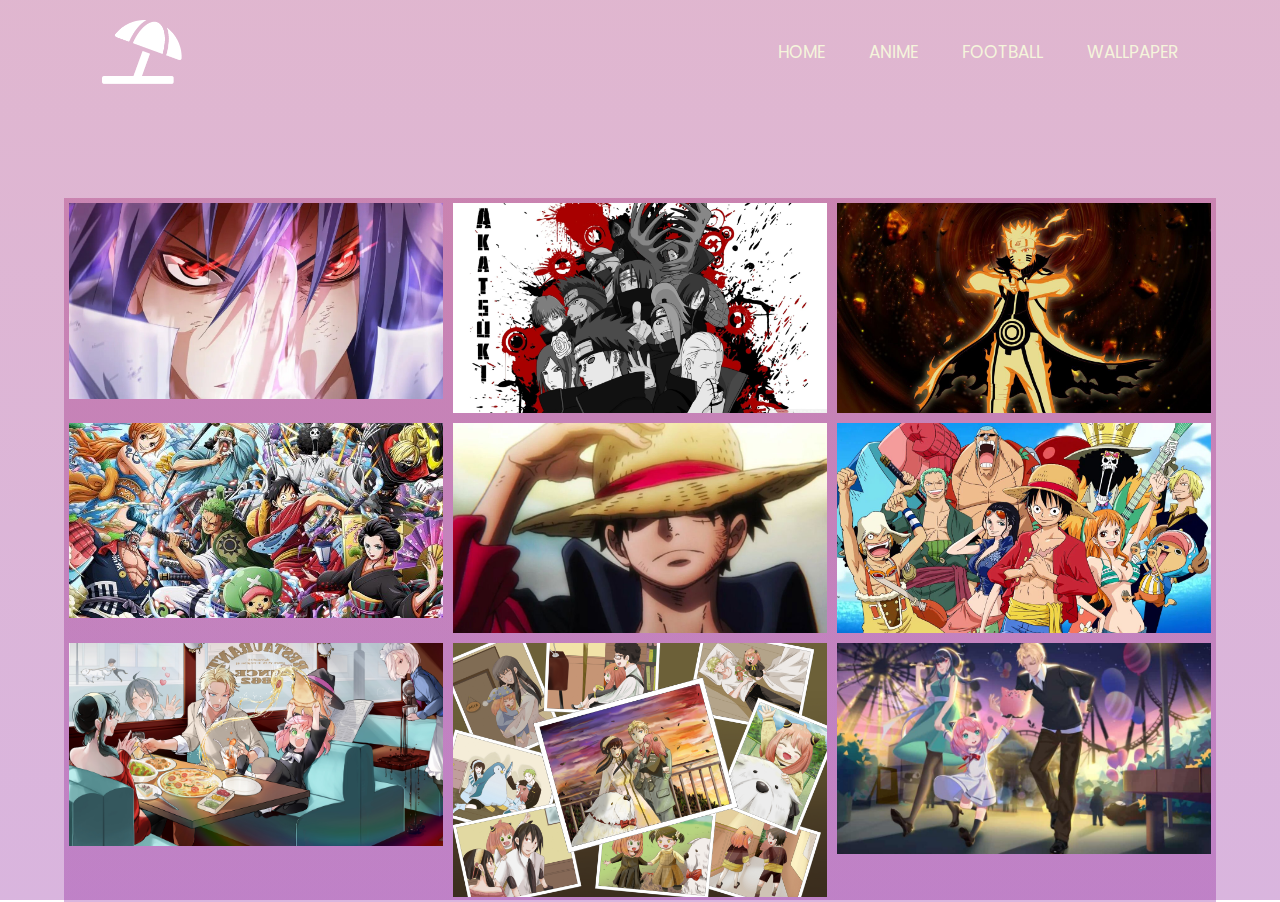
<file: page1.html>
<!DOCTYPE html>
<html lang="en">
<head>
    <meta charset="UTF-8">
    <meta http-equiv="X-UA-Compatible" content="IE=edge">
    <meta name="viewport" content="width=device-width, initial-scale=1.0">
    <link rel="stylesheet" href="style33.css">
    <link rel="preconnect" href="https://fonts.googleapis.com">
<link rel="preconnect" href="https://fonts.gstatic.com" crossorigin>
<link href="https://fonts.googleapis.com/css2?family=Poppins:wght@100;400&display=swap" rel="stylesheet">
    <title>Anime</title>
</head>
<body>
    <div class="hero">

        
        

        <nav>
            <img src="pics/401-logo.png" class="logo">
            <ul>
                <li><a href="index.html">HOME</a></li>
                <li><a href="#">ANIME</a></li>
                <li><a href="page2.html">FOOTBALL</a></li>
                <li><a href="#">WALLPAPER</a></li>
            </ul>
        </nav>
        <div class="container">
         <div class="row">
            <div class="gallery">
                <img src="Anime/naruto1.jpg" width="100%">
            </div>
            <div class="gallery">
                <img src="Anime/naruto2.jpg" width="100%">
            </div>
            <div class="gallery">
                <img src="Anime/naruto3.jpg" width="100%">
            </div>
            <div class="gallery">
                <img src="Anime/one-piece.jpg" width="100%">
            </div>
            <div class="gallery">
                <img src="Anime/onep2.jpg" width="100%">
            </div>
            <div class="gallery">
                <img src="Anime/onep4.jpg" width="100%">
            </div>
            <div class="gallery">
                <img src="Anime/spyx1.jpg" width="100%">
            </div>
            <div class="gallery">
                <img src="Anime/spyx2.jpg" width="100%">
            </div>
            <div class="gallery">
                <img src="Anime/Spy-X-Family-HD-Wallpaper.jpg" width="100%">
            </div>
        </div>

            

            

        </div>

       
    </div>
   
  
    
</body>
</html>
</file>
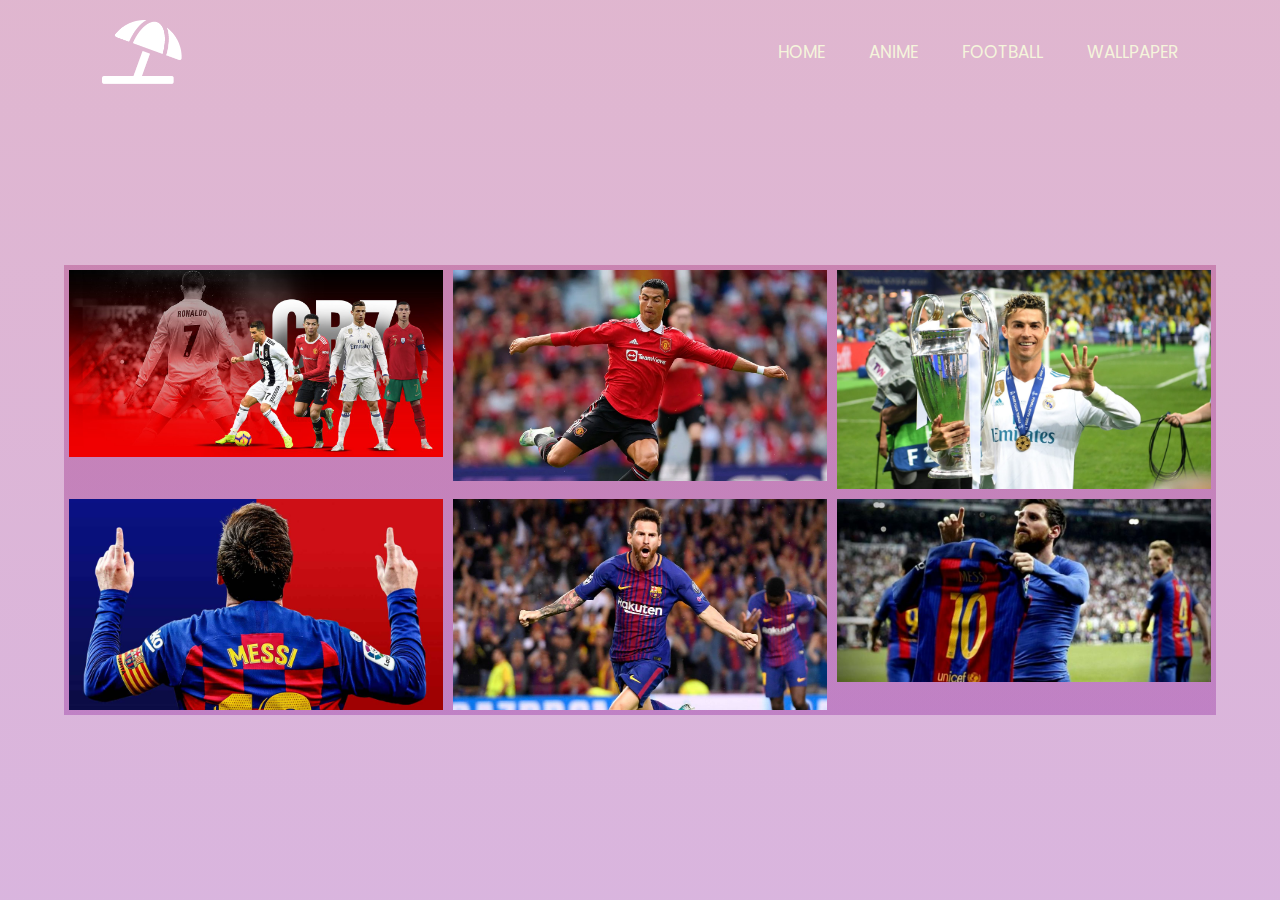
<file: page2.html>
<!DOCTYPE html>
<html lang="en">
<head>
    <meta charset="UTF-8">
    <meta http-equiv="X-UA-Compatible" content="IE=edge">
    <meta name="viewport" content="width=device-width, initial-scale=1.0">
    <link rel="stylesheet" href="style33.css">
    <link rel="preconnect" href="https://fonts.googleapis.com">
<link rel="preconnect" href="https://fonts.gstatic.com" crossorigin>
<link href="https://fonts.googleapis.com/css2?family=Poppins:wght@100;400&display=swap" rel="stylesheet">
    <title>Anime</title>
</head>
<body>
    <div class="hero">

        
        

        <nav>
            <img src="pics/401-logo.png" class="logo">
            <ul>
                <li><a href="index.html">HOME</a></li>
                <li><a href="page1.html">ANIME</a></li>
                <li><a href="#">FOOTBALL</a></li>
                <li><a href="page3.html">WALLPAPER</a></li>
            </ul>
        </nav>
        <div class="container1">
         <div class="row">
            <div class="gallery">
                <img src="football/CR7-lead-pic.jpg" width="100%">
            </div>
            <div class="gallery">
                <img src="football/cristiano-ronaldo-ante-el-rayo-vallecano.webp" width="100%">
            </div>
            <div class="gallery">
                <img src="football/https___therealchamps.com_wp-content_uploads_getty-images_2018_08_962792886.jpeg" width="100%">
            </div>
            <div class="gallery">
                <img src="football/skysports-lionel-messi-graphic_5077688.jpg" width="100%">
            </div>
            <div class="gallery">
                <img src="football/QTA4IVVASVLZZAI6AJDCZ3EXJ4.jpg" width="100%">
            </div>
            <div class="gallery">
                <img src="football/610c3472b45a6.jpeg" width="100%">
            </div>
            <div class="gallery">
                <!-- <img src="football/cristiano-ronaldo-manchester-united-v-tottenham-hotspur-premier-league-min.jpg" width="100%"> -->
            </div>
            <!-- <div class="gallery">
                <img src="football/https___reddevilarmada.com_wp-content_uploads_getty-images_2017_07_1198822378.jpeg" width="100%">
            </div> -->
            <!-- <div class="gallery">
                <img src="football/Birmingham-City-v-Manchester-United-9631f44d5c35e072ddddc113f43a1b04.webp" width="100%">
            </div> -->
        </div>

            

            

        </div>

       
    </div>
   
  
    
</body>
</html>
</file>
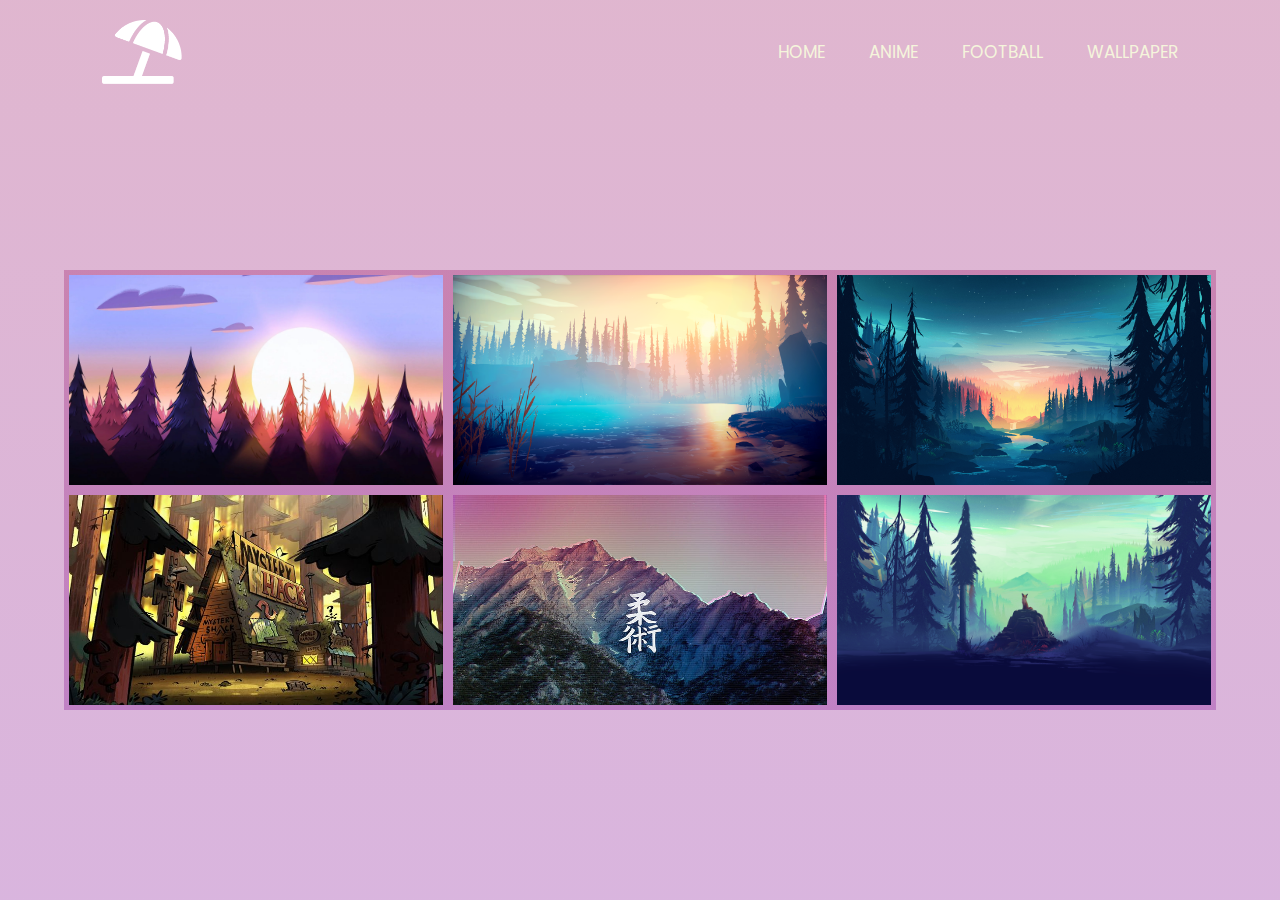
<file: page3.html>
<!DOCTYPE html>
<html lang="en">
<head>
    <meta charset="UTF-8">
    <meta http-equiv="X-UA-Compatible" content="IE=edge">
    <meta name="viewport" content="width=device-width, initial-scale=1.0">
    <link rel="stylesheet" href="style33.css">
    <link rel="preconnect" href="https://fonts.googleapis.com">
<link rel="preconnect" href="https://fonts.gstatic.com" crossorigin>
<link href="https://fonts.googleapis.com/css2?family=Poppins:wght@100;400&display=swap" rel="stylesheet">
    <title>Anime</title>
</head>
<body>
    <div class="hero">

        
        

        <nav>
            <img src="pics/401-logo.png" class="logo">
            <ul>
                <li><a href="index.html">HOME</a></li>
                <li><a href="page1.html">ANIME</a></li>
                <li><a href="page2.html">FOOTBALL</a></li>
                <li><a href="#">WALLPAPER</a></li>
            </ul>
        </nav>
        <div class="container1">
         <div class="row">
            <div class="gallery">
                <img src="wallpaper/1322976.webp" width="100%">
            </div>
            <div class="gallery">
                <img src="wallpaper/among-trees-on-twitter-quotscreenshotsaturday-on-a-friday-just-because-we-hope-you39ll-all-have-a-wonderful-weekend…-quot.png" width="100%">
            </div>
            <div class="gallery">
                <img src="wallpaper/animated-728bc-landscape-9cb0a-wallpapers-a2726-4k-bd870-hd-ba0db-animated-d5ea6-landscape-36c06-backgrounds-039f7-on---wallpaperbat.png" width="100%">
            </div>
            <div class="gallery">
                <img src="wallpaper/d9e2ef52728fe4c1249d9b8c34570341--disney-concept-art-fall-background.jpg" width="100%">
            </div>
            <div class="gallery">
                <img src="wallpaper/vaporwave-aesthetic-wallpaper-preview.jpg" width="100%">
            </div>
            <div class="gallery">
                <img src="wallpaper/vX4ldng.png" width="100%">
            </div>
            <!-- <div class="gallery"> -->
                <!-- <img src="football/cristiano-ronaldo-manchester-united-v-tottenham-hotspur-premier-league-min.jpg" width="100%"> -->
            <!-- </div> -->
            <!-- <div class="gallery">
                <img src="football/https___reddevilarmada.com_wp-content_uploads_getty-images_2017_07_1198822378.jpeg" width="100%">
            </div> -->
            <!-- <div class="gallery">
                <img src="football/Birmingham-City-v-Manchester-United-9631f44d5c35e072ddddc113f43a1b04.webp" width="100%">
            </div> -->
        </div>

            

            

        </div>

       
    </div>
   
  
    
</body>
</html>
</file>
<file: style33.css>
*{
    margin:0;
    padding:0;
    box-sizing: border-box;
    font-family: 'Poppins', sans-serif;
    
}

body{
   background: (rgba(152, 14, 97, 0.3),rgba(130, 10, 146, 0.3)) ;
}

.hero{
    width: 100%;
    height: 100vh;
    background-image:linear-gradient(rgba(152, 14, 97, 0.3),rgba(130, 10, 146, 0.3)) ;
    
    position: relative;
    padding: 0 5%;
    display: flex;
    align-items: center;
    justify-content: center;
}



nav{
     width: 100%;
     position:absolute;
     top:0;
     left:0;
     padding: 20px 8%;
     display: flex;
     align-items:center;
     justify-content: space-between;
}

nav .logo{
    width: 80px;
}


 nav ul li{
    list-style: none;
    display: inline-block;
    margin-left: 40px;
    
 }

 nav ul li a{
    text-decoration: none;
    color: beige;
    font-size: 17px;

 }
 nav ul li a:hover {
   color:rgba(238, 18, 99, 0.3) ;
   transform: scale(2.0);
 }

 .container{
    max-width: 1200px;
    position: relative;
    top: 100px;
    margin:auto;
    background: (rgba(152, 14, 97, 0.3),rgba(130, 10, 146, 0.3)) ;;
    overflow: auto;
    background-image:linear-gradient(rgba(152, 14, 97, 0.3),rgba(130, 10, 146, 0.3)) ;
 }
 .container1{
   max-width: 1200px;
   position: relative;
   top: 40px;
   margin:auto;
   background: (rgba(152, 14, 97, 0.3),rgba(130, 10, 146, 0.3)) ;;
   overflow: auto;
   background-image:linear-gradient(rgba(152, 14, 97, 0.3),rgba(130, 10, 146, 0.3)) ;
}

.gallery{
   float: left;
   width: 33.33%;
   padding: 5px;
   display: flex;
   transition: 1s;

}

.row::after{
   content:"";
   display: table;
   clear:both
}

.gallery:hover{
    transform: scale(1.3);
}
</file>
